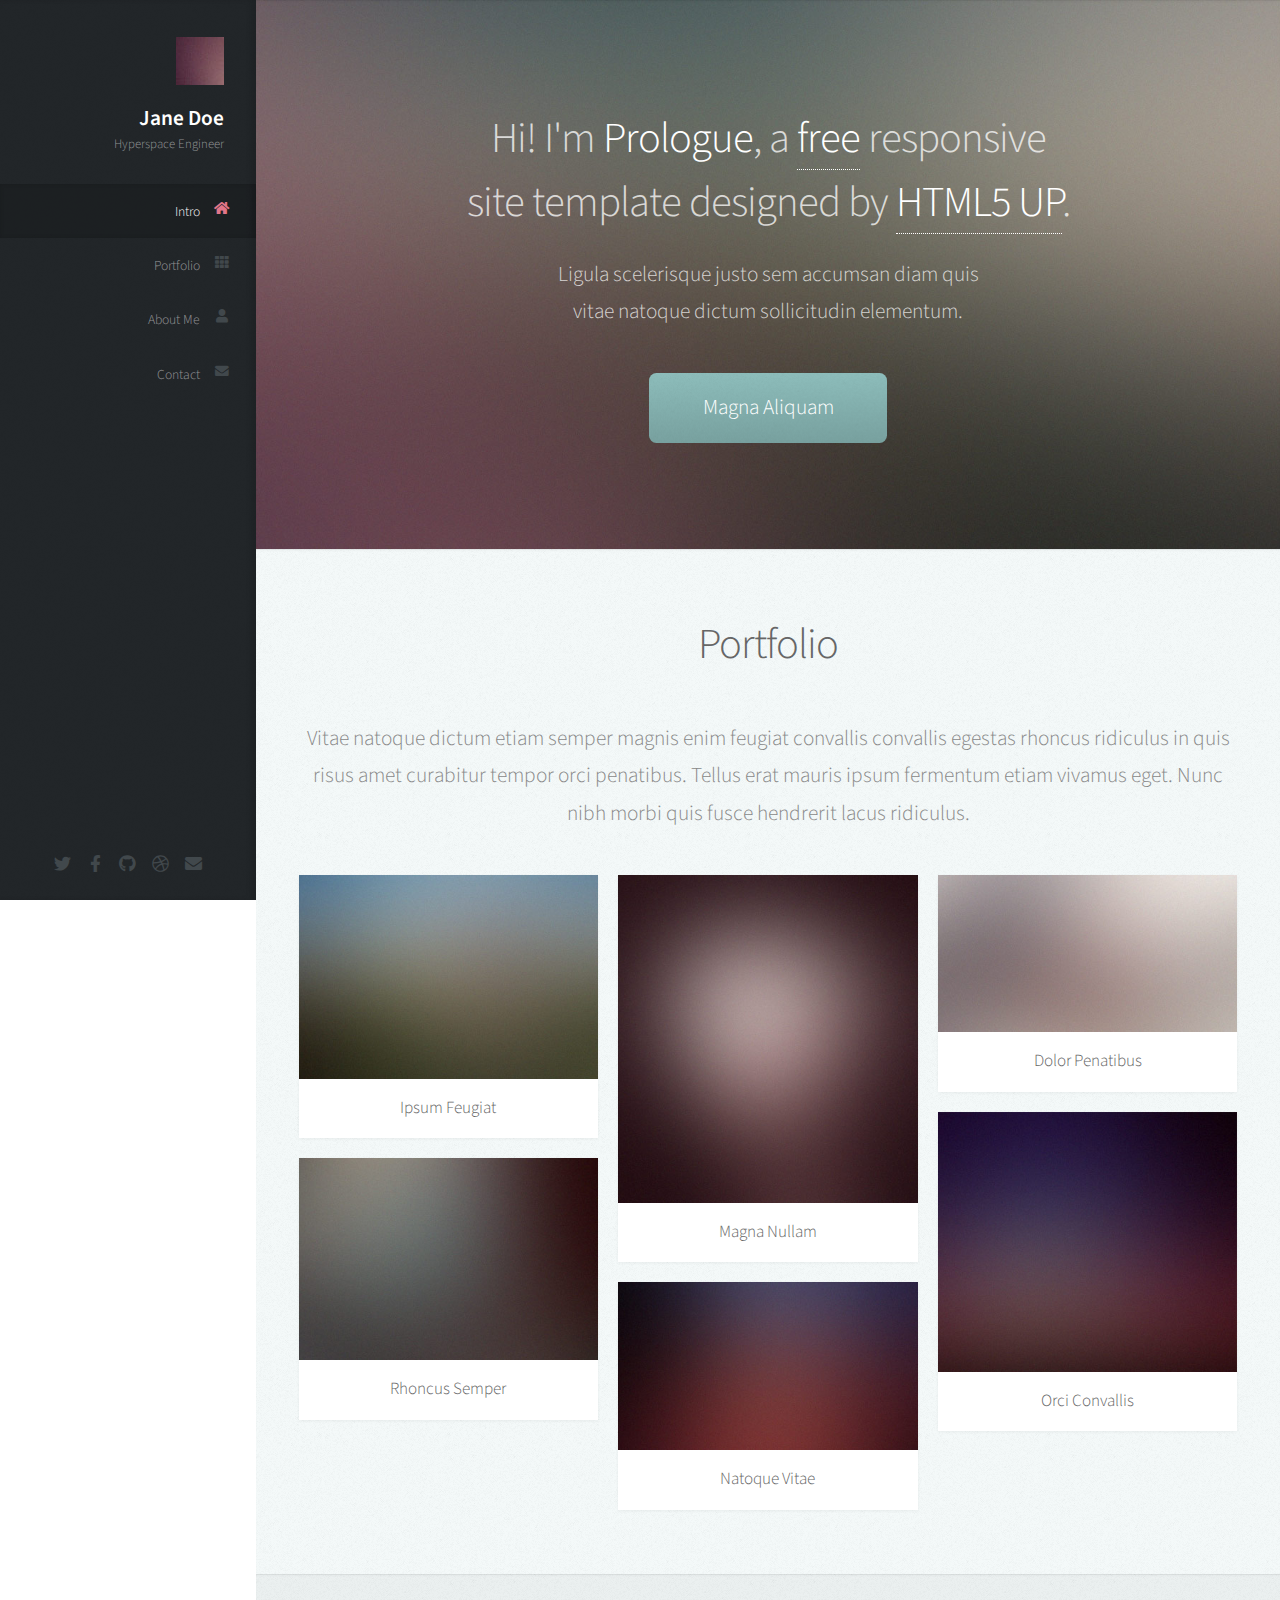
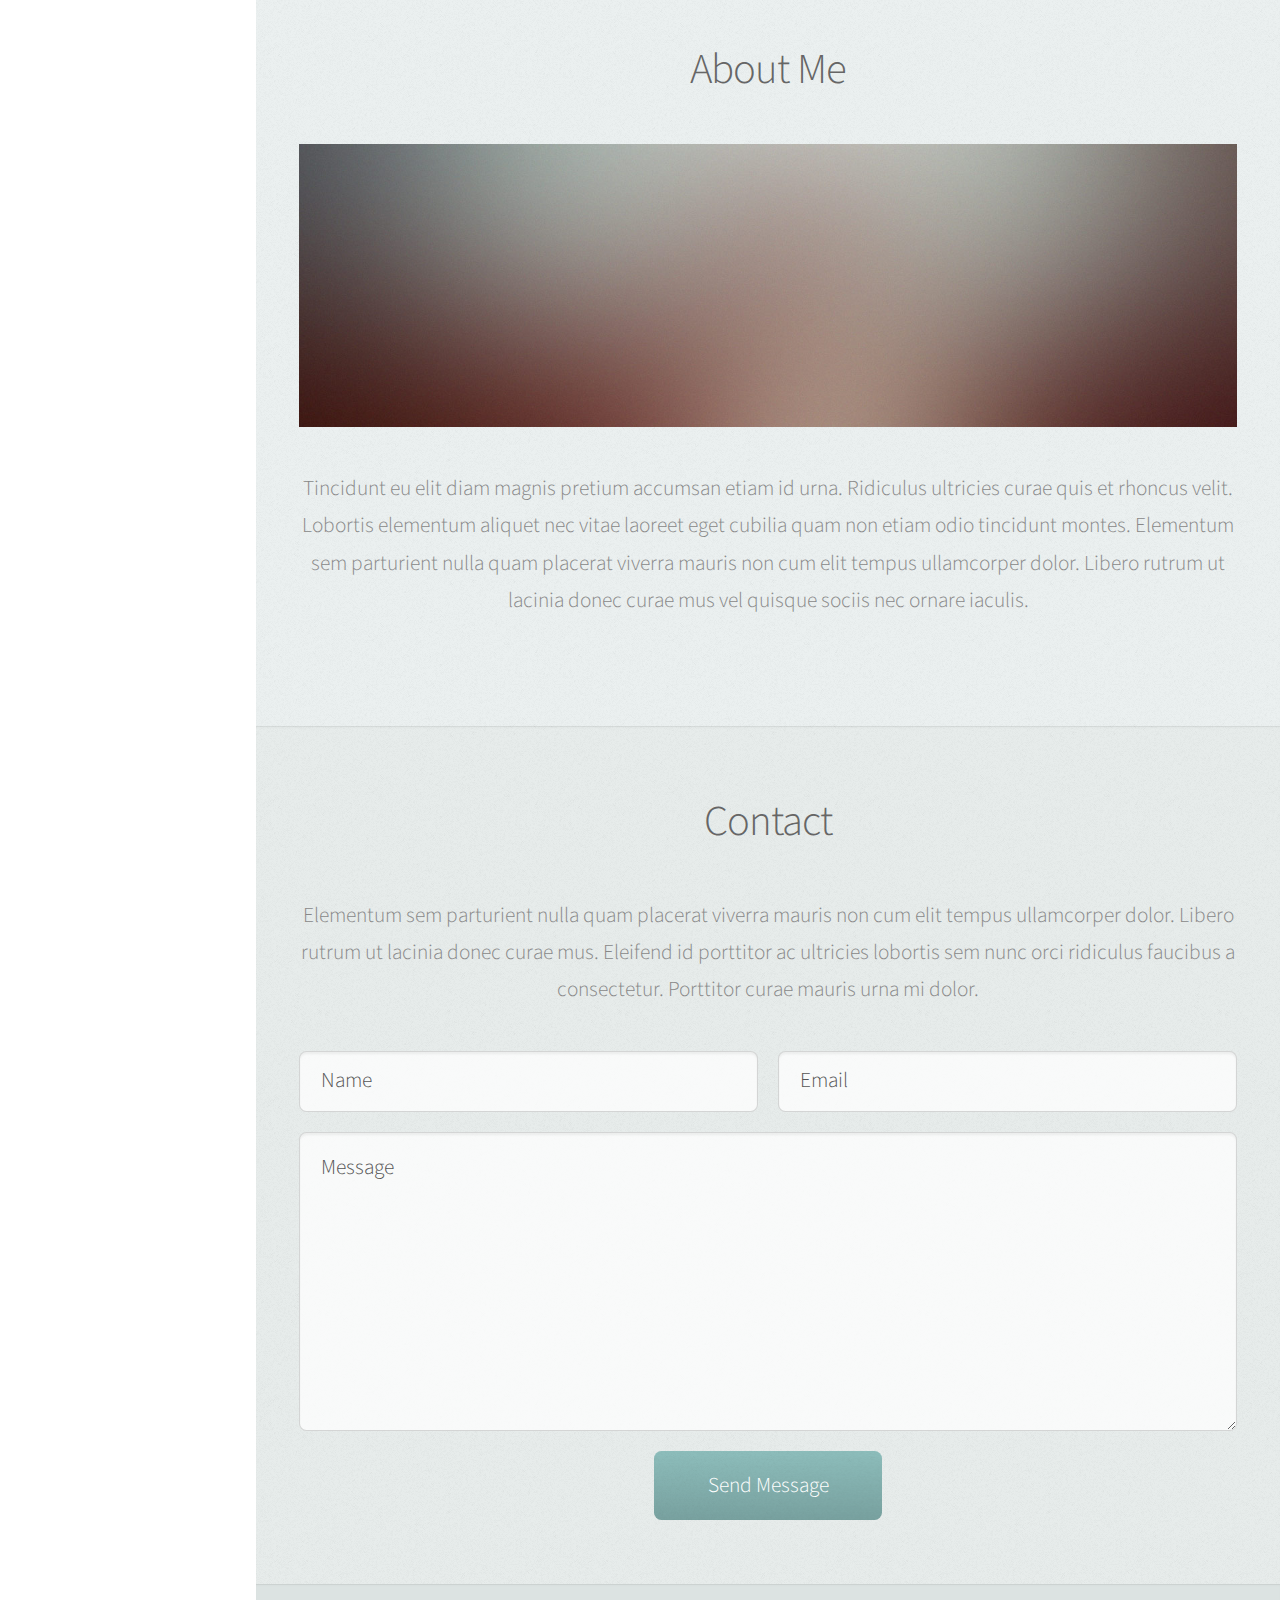
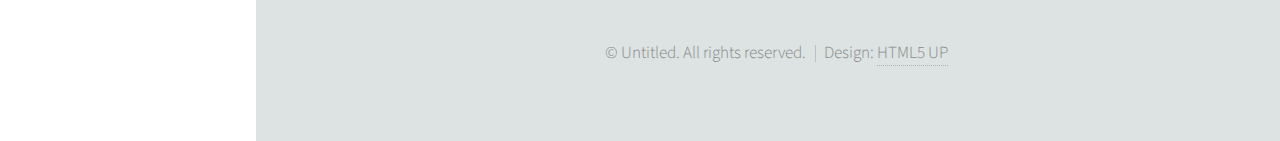
<file: index.html>
<!DOCTYPE HTML>
<!--
	Prologue by HTML5 UP
	html5up.net | @ajlkn
	Free for personal and commercial use under the CCA 3.0 license (html5up.net/license)
-->
<html>
	<head>
		<title>Prologue by HTML5 UP</title>
		<meta charset="utf-8" />
		<meta name="viewport" content="width=device-width, initial-scale=1, user-scalable=no" />
		<link rel="stylesheet" href="assets/css/main.css" />
	</head>
	<body class="is-preload">

		<!-- Header -->
			<div id="header">

				<div class="top">

					<!-- Logo -->
						<div id="logo">
							<span class="image avatar48"><img src="images/avatar.jpg" alt="" /></span>
							<h1 id="title">Jane Doe</h1>
							<p>Hyperspace Engineer</p>
						</div>

					<!-- Nav -->
						<nav id="nav">
							<ul>
								<li><a href="#top" id="top-link"><span class="icon solid fa-home">Intro</span></a></li>
								<li><a href="#portfolio" id="portfolio-link"><span class="icon solid fa-th">Portfolio</span></a></li>
								<li><a href="#about" id="about-link"><span class="icon solid fa-user">About Me</span></a></li>
								<li><a href="#contact" id="contact-link"><span class="icon solid fa-envelope">Contact</span></a></li>
							</ul>
						</nav>

				</div>

				<div class="bottom">

					<!-- Social Icons -->
						<ul class="icons">
							<li><a href="#" class="icon brands fa-twitter"><span class="label">Twitter</span></a></li>
							<li><a href="#" class="icon brands fa-facebook-f"><span class="label">Facebook</span></a></li>
							<li><a href="#" class="icon brands fa-github"><span class="label">Github</span></a></li>
							<li><a href="#" class="icon brands fa-dribbble"><span class="label">Dribbble</span></a></li>
							<li><a href="#" class="icon solid fa-envelope"><span class="label">Email</span></a></li>
						</ul>

				</div>

			</div>

		<!-- Main -->
			<div id="main">

				<!-- Intro -->
					<section id="top" class="one dark cover">
						<div class="container">

							<header>
								<h2 class="alt">Hi! I'm <strong>Prologue</strong>, a <a href="http://html5up.net/license">free</a> responsive<br />
								site template designed by <a href="http://html5up.net">HTML5 UP</a>.</h2>
								<p>Ligula scelerisque justo sem accumsan diam quis<br />
								vitae natoque dictum sollicitudin elementum.</p>
							</header>

							<footer>
								<a href="#portfolio" class="button scrolly">Magna Aliquam</a>
							</footer>

						</div>
					</section>

				<!-- Portfolio -->
					<section id="portfolio" class="two">
						<div class="container">

							<header>
								<h2>Portfolio</h2>
							</header>

							<p>Vitae natoque dictum etiam semper magnis enim feugiat convallis convallis
							egestas rhoncus ridiculus in quis risus amet curabitur tempor orci penatibus.
							Tellus erat mauris ipsum fermentum etiam vivamus eget. Nunc nibh morbi quis
							fusce hendrerit lacus ridiculus.</p>

							<div class="row">
								<div class="col-4 col-12-mobile">
									<article class="item">
										<a href="#" class="image fit"><img src="images/pic02.jpg" alt="" /></a>
										<header>
											<h3>Ipsum Feugiat</h3>
										</header>
									</article>
									<article class="item">
										<a href="#" class="image fit"><img src="images/pic03.jpg" alt="" /></a>
										<header>
											<h3>Rhoncus Semper</h3>
										</header>
									</article>
								</div>
								<div class="col-4 col-12-mobile">
									<article class="item">
										<a href="#" class="image fit"><img src="images/pic04.jpg" alt="" /></a>
										<header>
											<h3>Magna Nullam</h3>
										</header>
									</article>
									<article class="item">
										<a href="#" class="image fit"><img src="images/pic05.jpg" alt="" /></a>
										<header>
											<h3>Natoque Vitae</h3>
										</header>
									</article>
								</div>
								<div class="col-4 col-12-mobile">
									<article class="item">
										<a href="#" class="image fit"><img src="images/pic06.jpg" alt="" /></a>
										<header>
											<h3>Dolor Penatibus</h3>
										</header>
									</article>
									<article class="item">
										<a href="#" class="image fit"><img src="images/pic07.jpg" alt="" /></a>
										<header>
											<h3>Orci Convallis</h3>
										</header>
									</article>
								</div>
							</div>

						</div>
					</section>

				<!-- About Me -->
					<section id="about" class="three">
						<div class="container">

							<header>
								<h2>About Me</h2>
							</header>

							<a href="#" class="image featured"><img src="images/pic08.jpg" alt="" /></a>

							<p>Tincidunt eu elit diam magnis pretium accumsan etiam id urna. Ridiculus
							ultricies curae quis et rhoncus velit. Lobortis elementum aliquet nec vitae
							laoreet eget cubilia quam non etiam odio tincidunt montes. Elementum sem
							parturient nulla quam placerat viverra mauris non cum elit tempus ullamcorper
							dolor. Libero rutrum ut lacinia donec curae mus vel quisque sociis nec
							ornare iaculis.</p>

						</div>
					</section>

				<!-- Contact -->
					<section id="contact" class="four">
						<div class="container">

							<header>
								<h2>Contact</h2>
							</header>

							<p>Elementum sem parturient nulla quam placerat viverra
							mauris non cum elit tempus ullamcorper dolor. Libero rutrum ut lacinia
							donec curae mus. Eleifend id porttitor ac ultricies lobortis sem nunc
							orci ridiculus faucibus a consectetur. Porttitor curae mauris urna mi dolor.</p>

							<form method="post" action="#">
								<div class="row">
									<div class="col-6 col-12-mobile"><input type="text" name="name" placeholder="Name" /></div>
									<div class="col-6 col-12-mobile"><input type="text" name="email" placeholder="Email" /></div>
									<div class="col-12">
										<textarea name="message" placeholder="Message"></textarea>
									</div>
									<div class="col-12">
										<input type="submit" value="Send Message" />
									</div>
								</div>
							</form>

						</div>
					</section>

			</div>

		<!-- Footer -->
			<div id="footer">

				<!-- Copyright -->
					<ul class="copyright">
						<li>&copy; Untitled. All rights reserved.</li><li>Design: <a href="http://html5up.net">HTML5 UP</a></li>
					</ul>

			</div>

		<!-- Scripts -->
			<script src="assets/js/jquery.min.js"></script>
			<script src="assets/js/jquery.scrolly.min.js"></script>
			<script src="assets/js/jquery.scrollex.min.js"></script>
			<script src="assets/js/browser.min.js"></script>
			<script src="assets/js/breakpoints.min.js"></script>
			<script src="assets/js/util.js"></script>
			<script src="assets/js/main.js"></script>

	</body>
</html>
</file>
<file: assets/css/main.css>
@import url("fontawesome-all.min.css");
@import url("https://fonts.googleapis.com/css?family=Source+Sans+Pro:300,300italic,400,600");

/*
	Prologue by HTML5 UP
	html5up.net | @ajlkn
	Free for personal and commercial use under the CCA 3.0 license (html5up.net/license)
*/

html, body, div, span, applet, object,
iframe, h1, h2, h3, h4, h5, h6, p, blockquote,
pre, a, abbr, acronym, address, big, cite,
code, del, dfn, em, img, ins, kbd, q, s, samp,
small, strike, strong, sub, sup, tt, var, b,
u, i, center, dl, dt, dd, ol, ul, li, fieldset,
form, label, legend, table, caption, tbody,
tfoot, thead, tr, th, td, article, aside,
canvas, details, embed, figure, figcaption,
footer, header, hgroup, menu, nav, output, ruby,
section, summary, time, mark, audio, video {
	margin: 0;
	padding: 0;
	border: 0;
	font-size: 100%;
	font: inherit;
	vertical-align: baseline;}

article, aside, details, figcaption, figure,
footer, header, hgroup, menu, nav, section {
	display: block;}

body {
	line-height: 1;
}

ol, ul {
	list-style: none;
}

blockquote, q {
	quotes: none;
}

	blockquote:before, blockquote:after, q:before, q:after {
		content: '';
		content: none;
	}

table {
	border-collapse: collapse;
	border-spacing: 0;
}

body {
	-webkit-text-size-adjust: none;
}

mark {
	background-color: transparent;
	color: inherit;
}

input::-moz-focus-inner {
	border: 0;
	padding: 0;
}

input, select, textarea {
	-moz-appearance: none;
	-webkit-appearance: none;
	-ms-appearance: none;
	appearance: none;
}

/* Basic */

	html {
		box-sizing: border-box;
	}

	*, *:before, *:after {
		box-sizing: inherit;
	}

	body {
		background: #fff;
		font-family: 'Source Sans Pro', sans-serif;
		font-size: 19pt;
		font-weight: 300;
		line-height: 1.75em;
		color: #888;
	}

		body.is-preload *, body.is-preload *:before, body.is-preload *:after {
			-moz-animation: none !important;
			-webkit-animation: none !important;
			-ms-animation: none !important;
			animation: none !important;
			-moz-transition: none !important;
			-webkit-transition: none !important;
			-ms-transition: none !important;
			transition: none !important;
		}

	input, textarea, select {
		font-family: 'Source Sans Pro', sans-serif;
		font-size: 19pt;
		font-weight: 300;
		line-height: 1.75em;
		color: #888;
	}

	h1, h2, h3, h4, h5, h6 {
		font-weight: 300;
		color: #666;
		line-height: 1.5em;
	}

	h1 a, h2 a, h3 a, h4 a, h5 a, h6 a {
		color: inherit;
		text-decoration: none;
	}

		h1 a strong, h2 a strong, h3 a strong, h4 a strong, h5 a strong, h6 a strong {
			color: #333;
		}

	h2 {
		font-size: 2em;
		letter-spacing: -1px;
	}

		h2.alt {
			color: #888;
		}

			h2.alt strong {
				color: #666;
			}

	h3 {
		font-size: 1.5em;
	}

	header {
		margin: 0 0 2em 0;
	}

		header > p {
			margin: 1em 0 0 0;
		}

	footer {
		margin: 2em 0 0 0;
	}

	strong, b {
		font-weight: 300;
		color: #666;
	}

	em, i {
		font-style: italic;
	}

	a {
		text-decoration: none;
		color: inherit;
		border-bottom: dotted 1px rgba(128, 128, 128, 0.5);
		-moz-transition: color 0.35s ease-in-out, border-bottom-color 0.35s ease-in-out;
		-webkit-transition: color 0.35s ease-in-out, border-bottom-color 0.35s ease-in-out;
		-ms-transition: color 0.35s ease-in-out, border-bottom-color 0.35s ease-in-out;
		transition: color 0.35s ease-in-out, border-bottom-color 0.35s ease-in-out;
		outline: 0;
	}

		a:hover {
			color: #E27689;
			border-bottom-color: rgba(255, 255, 255, 0);
		}

	sub {
		position: relative;
		top: 0.5em;
		font-size: 0.8em;
	}

	sup {
		position: relative;
		top: -0.5em;
		font-size: 0.8em;
	}

	hr {
		border: 0;
		border-top: solid 1px #ddd;
	}

	blockquote {
		border-left: solid 0.5em #ddd;
		padding: 1em 0 1em 2em;
		font-style: italic;
	}

	p, ul, ol, dl, table {
		margin-bottom: 2em;
	}

	br.clear {
		clear: both;
	}

/* Container */

	.container {
		margin: 0 auto;
		max-width: 100%;
		width: 1400px;
	}

		@media screen and (min-width: 961px) and (max-width: 1880px) {

			.container {
				width: 1200px;
			}

		}

		@media screen and (min-width: 961px) and (max-width: 1620px) {

			.container {
				width: 960px;
			}

		}

		@media screen and (min-width: 961px) and (max-width: 1320px) {

			.container {
				width: 100%;
			}

		}

		@media screen and (max-width: 960px) {

			.container {
				width: 100%;
			}

		}

		@media screen and (max-width: 736px) {

			.container {
				width: 100%;
			}

		}

/* Row */

	.row {
		display: flex;
		flex-wrap: wrap;
		box-sizing: border-box;
		align-items: stretch;
	}

		.row > * {
			box-sizing: border-box;
		}

		.row.gtr-uniform > * > :last-child {
			margin-bottom: 0;
		}

		.row.aln-left {
			justify-content: flex-start;
		}

		.row.aln-center {
			justify-content: center;
		}

		.row.aln-right {
			justify-content: flex-end;
		}

		.row.aln-top {
			align-items: flex-start;
		}

		.row.aln-middle {
			align-items: center;
		}

		.row.aln-bottom {
			align-items: flex-end;
		}

		.row > .imp {
			order: -1;
		}

		.row > .col-1 {
			width: 8.33333%;
		}

		.row > .off-1 {
			margin-left: 8.33333%;
		}

		.row > .col-2 {
			width: 16.66667%;
		}

		.row > .off-2 {
			margin-left: 16.66667%;
		}

		.row > .col-3 {
			width: 25%;
		}

		.row > .off-3 {
			margin-left: 25%;
		}

		.row > .col-4 {
			width: 33.33333%;
		}

		.row > .off-4 {
			margin-left: 33.33333%;
		}

		.row > .col-5 {
			width: 41.66667%;
		}

		.row > .off-5 {
			margin-left: 41.66667%;
		}

		.row > .col-6 {
			width: 50%;
		}

		.row > .off-6 {
			margin-left: 50%;
		}

		.row > .col-7 {
			width: 58.33333%;
		}

		.row > .off-7 {
			margin-left: 58.33333%;
		}

		.row > .col-8 {
			width: 66.66667%;
		}

		.row > .off-8 {
			margin-left: 66.66667%;
		}

		.row > .col-9 {
			width: 75%;
		}

		.row > .off-9 {
			margin-left: 75%;
		}

		.row > .col-10 {
			width: 83.33333%;
		}

		.row > .off-10 {
			margin-left: 83.33333%;
		}

		.row > .col-11 {
			width: 91.66667%;
		}

		.row > .off-11 {
			margin-left: 91.66667%;
		}

		.row > .col-12 {
			width: 100%;
		}

		.row > .off-12 {
			margin-left: 100%;
		}

		.row.gtr-0 {
			margin-top: 0px;
			margin-left: 0px;
		}

			.row.gtr-0 > * {
				padding: 0px 0 0 0px;
			}

			.row.gtr-0.gtr-uniform {
				margin-top: 0px;
			}

				.row.gtr-0.gtr-uniform > * {
					padding-top: 0px;
				}

		.row.gtr-25 {
			margin-top: -10px;
			margin-left: -10px;
		}

			.row.gtr-25 > * {
				padding: 10px 0 0 10px;
			}

			.row.gtr-25.gtr-uniform {
				margin-top: -10px;
			}

				.row.gtr-25.gtr-uniform > * {
					padding-top: 10px;
				}

		.row.gtr-50 {
			margin-top: -20px;
			margin-left: -20px;
		}

			.row.gtr-50 > * {
				padding: 20px 0 0 20px;
			}

			.row.gtr-50.gtr-uniform {
				margin-top: -20px;
			}

				.row.gtr-50.gtr-uniform > * {
					padding-top: 20px;
				}

		.row {
			margin-top: -40px;
			margin-left: -40px;
		}

			.row > * {
				padding: 40px 0 0 40px;
			}

			.row.gtr-uniform {
				margin-top: -40px;
			}

				.row.gtr-uniform > * {
					padding-top: 40px;
				}

		.row.gtr-150 {
			margin-top: -60px;
			margin-left: -60px;
		}

			.row.gtr-150 > * {
				padding: 60px 0 0 60px;
			}

			.row.gtr-150.gtr-uniform {
				margin-top: -60px;
			}

				.row.gtr-150.gtr-uniform > * {
					padding-top: 60px;
				}

		.row.gtr-200 {
			margin-top: -80px;
			margin-left: -80px;
		}

			.row.gtr-200 > * {
				padding: 80px 0 0 80px;
			}

			.row.gtr-200.gtr-uniform {
				margin-top: -80px;
			}

				.row.gtr-200.gtr-uniform > * {
					padding-top: 80px;
				}

		@media screen and (min-width: 961px) and (max-width: 1880px) {

			.row {
				display: flex;
				flex-wrap: wrap;
				box-sizing: border-box;
				align-items: stretch;
			}

				.row > * {
					box-sizing: border-box;
				}

				.row.gtr-uniform > * > :last-child {
					margin-bottom: 0;
				}

				.row.aln-left {
					justify-content: flex-start;
				}

				.row.aln-center {
					justify-content: center;
				}

				.row.aln-right {
					justify-content: flex-end;
				}

				.row.aln-top {
					align-items: flex-start;
				}

				.row.aln-middle {
					align-items: center;
				}

				.row.aln-bottom {
					align-items: flex-end;
				}

				.row > .imp-wide {
					order: -1;
				}

				.row > .col-1-wide {
					width: 8.33333%;
				}

				.row > .off-1-wide {
					margin-left: 8.33333%;
				}

				.row > .col-2-wide {
					width: 16.66667%;
				}

				.row > .off-2-wide {
					margin-left: 16.66667%;
				}

				.row > .col-3-wide {
					width: 25%;
				}

				.row > .off-3-wide {
					margin-left: 25%;
				}

				.row > .col-4-wide {
					width: 33.33333%;
				}

				.row > .off-4-wide {
					margin-left: 33.33333%;
				}

				.row > .col-5-wide {
					width: 41.66667%;
				}

				.row > .off-5-wide {
					margin-left: 41.66667%;
				}

				.row > .col-6-wide {
					width: 50%;
				}

				.row > .off-6-wide {
					margin-left: 50%;
				}

				.row > .col-7-wide {
					width: 58.33333%;
				}

				.row > .off-7-wide {
					margin-left: 58.33333%;
				}

				.row > .col-8-wide {
					width: 66.66667%;
				}

				.row > .off-8-wide {
					margin-left: 66.66667%;
				}

				.row > .col-9-wide {
					width: 75%;
				}

				.row > .off-9-wide {
					margin-left: 75%;
				}

				.row > .col-10-wide {
					width: 83.33333%;
				}

				.row > .off-10-wide {
					margin-left: 83.33333%;
				}

				.row > .col-11-wide {
					width: 91.66667%;
				}

				.row > .off-11-wide {
					margin-left: 91.66667%;
				}

				.row > .col-12-wide {
					width: 100%;
				}

				.row > .off-12-wide {
					margin-left: 100%;
				}

				.row.gtr-0 {
					margin-top: 0px;
					margin-left: 0px;
				}

					.row.gtr-0 > * {
						padding: 0px 0 0 0px;
					}

					.row.gtr-0.gtr-uniform {
						margin-top: 0px;
					}

						.row.gtr-0.gtr-uniform > * {
							padding-top: 0px;
						}

				.row.gtr-25 {
					margin-top: -10px;
					margin-left: -10px;
				}

					.row.gtr-25 > * {
						padding: 10px 0 0 10px;
					}

					.row.gtr-25.gtr-uniform {
						margin-top: -10px;
					}

						.row.gtr-25.gtr-uniform > * {
							padding-top: 10px;
						}

				.row.gtr-50 {
					margin-top: -20px;
					margin-left: -20px;
				}

					.row.gtr-50 > * {
						padding: 20px 0 0 20px;
					}

					.row.gtr-50.gtr-uniform {
						margin-top: -20px;
					}

						.row.gtr-50.gtr-uniform > * {
							padding-top: 20px;
						}

				.row {
					margin-top: -40px;
					margin-left: -40px;
				}

					.row > * {
						padding: 40px 0 0 40px;
					}

					.row.gtr-uniform {
						margin-top: -40px;
					}

						.row.gtr-uniform > * {
							padding-top: 40px;
						}

				.row.gtr-150 {
					margin-top: -60px;
					margin-left: -60px;
				}

					.row.gtr-150 > * {
						padding: 60px 0 0 60px;
					}

					.row.gtr-150.gtr-uniform {
						margin-top: -60px;
					}

						.row.gtr-150.gtr-uniform > * {
							padding-top: 60px;
						}

				.row.gtr-200 {
					margin-top: -80px;
					margin-left: -80px;
				}

					.row.gtr-200 > * {
						padding: 80px 0 0 80px;
					}

					.row.gtr-200.gtr-uniform {
						margin-top: -80px;
					}

						.row.gtr-200.gtr-uniform > * {
							padding-top: 80px;
						}

		}

		@media screen and (min-width: 961px) and (max-width: 1620px) {

			.row {
				display: flex;
				flex-wrap: wrap;
				box-sizing: border-box;
				align-items: stretch;
			}

				.row > * {
					box-sizing: border-box;
				}

				.row.gtr-uniform > * > :last-child {
					margin-bottom: 0;
				}

				.row.aln-left {
					justify-content: flex-start;
				}

				.row.aln-center {
					justify-content: center;
				}

				.row.aln-right {
					justify-content: flex-end;
				}

				.row.aln-top {
					align-items: flex-start;
				}

				.row.aln-middle {
					align-items: center;
				}

				.row.aln-bottom {
					align-items: flex-end;
				}

				.row > .imp-normal {
					order: -1;
				}

				.row > .col-1-normal {
					width: 8.33333%;
				}

				.row > .off-1-normal {
					margin-left: 8.33333%;
				}

				.row > .col-2-normal {
					width: 16.66667%;
				}

				.row > .off-2-normal {
					margin-left: 16.66667%;
				}

				.row > .col-3-normal {
					width: 25%;
				}

				.row > .off-3-normal {
					margin-left: 25%;
				}

				.row > .col-4-normal {
					width: 33.33333%;
				}

				.row > .off-4-normal {
					margin-left: 33.33333%;
				}

				.row > .col-5-normal {
					width: 41.66667%;
				}

				.row > .off-5-normal {
					margin-left: 41.66667%;
				}

				.row > .col-6-normal {
					width: 50%;
				}

				.row > .off-6-normal {
					margin-left: 50%;
				}

				.row > .col-7-normal {
					width: 58.33333%;
				}

				.row > .off-7-normal {
					margin-left: 58.33333%;
				}

				.row > .col-8-normal {
					width: 66.66667%;
				}

				.row > .off-8-normal {
					margin-left: 66.66667%;
				}

				.row > .col-9-normal {
					width: 75%;
				}

				.row > .off-9-normal {
					margin-left: 75%;
				}

				.row > .col-10-normal {
					width: 83.33333%;
				}

				.row > .off-10-normal {
					margin-left: 83.33333%;
				}

				.row > .col-11-normal {
					width: 91.66667%;
				}

				.row > .off-11-normal {
					margin-left: 91.66667%;
				}

				.row > .col-12-normal {
					width: 100%;
				}

				.row > .off-12-normal {
					margin-left: 100%;
				}

				.row.gtr-0 {
					margin-top: 0px;
					margin-left: 0px;
				}

					.row.gtr-0 > * {
						padding: 0px 0 0 0px;
					}

					.row.gtr-0.gtr-uniform {
						margin-top: 0px;
					}

						.row.gtr-0.gtr-uniform > * {
							padding-top: 0px;
						}

				.row.gtr-25 {
					margin-top: -10px;
					margin-left: -10px;
				}

					.row.gtr-25 > * {
						padding: 10px 0 0 10px;
					}

					.row.gtr-25.gtr-uniform {
						margin-top: -10px;
					}

						.row.gtr-25.gtr-uniform > * {
							padding-top: 10px;
						}

				.row.gtr-50 {
					margin-top: -20px;
					margin-left: -20px;
				}

					.row.gtr-50 > * {
						padding: 20px 0 0 20px;
					}

					.row.gtr-50.gtr-uniform {
						margin-top: -20px;
					}

						.row.gtr-50.gtr-uniform > * {
							padding-top: 20px;
						}

				.row {
					margin-top: -40px;
					margin-left: -40px;
				}

					.row > * {
						padding: 40px 0 0 40px;
					}

					.row.gtr-uniform {
						margin-top: -40px;
					}

						.row.gtr-uniform > * {
							padding-top: 40px;
						}

				.row.gtr-150 {
					margin-top: -60px;
					margin-left: -60px;
				}

					.row.gtr-150 > * {
						padding: 60px 0 0 60px;
					}

					.row.gtr-150.gtr-uniform {
						margin-top: -60px;
					}

						.row.gtr-150.gtr-uniform > * {
							padding-top: 60px;
						}

				.row.gtr-200 {
					margin-top: -80px;
					margin-left: -80px;
				}

					.row.gtr-200 > * {
						padding: 80px 0 0 80px;
					}

					.row.gtr-200.gtr-uniform {
						margin-top: -80px;
					}

						.row.gtr-200.gtr-uniform > * {
							padding-top: 80px;
						}

		}

		@media screen and (min-width: 961px) and (max-width: 1320px) {

			.row {
				display: flex;
				flex-wrap: wrap;
				box-sizing: border-box;
				align-items: stretch;
			}

				.row > * {
					box-sizing: border-box;
				}

				.row.gtr-uniform > * > :last-child {
					margin-bottom: 0;
				}

				.row.aln-left {
					justify-content: flex-start;
				}

				.row.aln-center {
					justify-content: center;
				}

				.row.aln-right {
					justify-content: flex-end;
				}

				.row.aln-top {
					align-items: flex-start;
				}

				.row.aln-middle {
					align-items: center;
				}

				.row.aln-bottom {
					align-items: flex-end;
				}

				.row > .imp-narrow {
					order: -1;
				}

				.row > .col-1-narrow {
					width: 8.33333%;
				}

				.row > .off-1-narrow {
					margin-left: 8.33333%;
				}

				.row > .col-2-narrow {
					width: 16.66667%;
				}

				.row > .off-2-narrow {
					margin-left: 16.66667%;
				}

				.row > .col-3-narrow {
					width: 25%;
				}

				.row > .off-3-narrow {
					margin-left: 25%;
				}

				.row > .col-4-narrow {
					width: 33.33333%;
				}

				.row > .off-4-narrow {
					margin-left: 33.33333%;
				}

				.row > .col-5-narrow {
					width: 41.66667%;
				}

				.row > .off-5-narrow {
					margin-left: 41.66667%;
				}

				.row > .col-6-narrow {
					width: 50%;
				}

				.row > .off-6-narrow {
					margin-left: 50%;
				}

				.row > .col-7-narrow {
					width: 58.33333%;
				}

				.row > .off-7-narrow {
					margin-left: 58.33333%;
				}

				.row > .col-8-narrow {
					width: 66.66667%;
				}

				.row > .off-8-narrow {
					margin-left: 66.66667%;
				}

				.row > .col-9-narrow {
					width: 75%;
				}

				.row > .off-9-narrow {
					margin-left: 75%;
				}

				.row > .col-10-narrow {
					width: 83.33333%;
				}

				.row > .off-10-narrow {
					margin-left: 83.33333%;
				}

				.row > .col-11-narrow {
					width: 91.66667%;
				}

				.row > .off-11-narrow {
					margin-left: 91.66667%;
				}

				.row > .col-12-narrow {
					width: 100%;
				}

				.row > .off-12-narrow {
					margin-left: 100%;
				}

				.row.gtr-0 {
					margin-top: 0px;
					margin-left: 0px;
				}

					.row.gtr-0 > * {
						padding: 0px 0 0 0px;
					}

					.row.gtr-0.gtr-uniform {
						margin-top: 0px;
					}

						.row.gtr-0.gtr-uniform > * {
							padding-top: 0px;
						}

				.row.gtr-25 {
					margin-top: -5px;
					margin-left: -5px;
				}

					.row.gtr-25 > * {
						padding: 5px 0 0 5px;
					}

					.row.gtr-25.gtr-uniform {
						margin-top: -5px;
					}

						.row.gtr-25.gtr-uniform > * {
							padding-top: 5px;
						}

				.row.gtr-50 {
					margin-top: -10px;
					margin-left: -10px;
				}

					.row.gtr-50 > * {
						padding: 10px 0 0 10px;
					}

					.row.gtr-50.gtr-uniform {
						margin-top: -10px;
					}

						.row.gtr-50.gtr-uniform > * {
							padding-top: 10px;
						}

				.row {
					margin-top: -20px;
					margin-left: -20px;
				}

					.row > * {
						padding: 20px 0 0 20px;
					}

					.row.gtr-uniform {
						margin-top: -20px;
					}

						.row.gtr-uniform > * {
							padding-top: 20px;
						}

				.row.gtr-150 {
					margin-top: -30px;
					margin-left: -30px;
				}

					.row.gtr-150 > * {
						padding: 30px 0 0 30px;
					}

					.row.gtr-150.gtr-uniform {
						margin-top: -30px;
					}

						.row.gtr-150.gtr-uniform > * {
							padding-top: 30px;
						}

				.row.gtr-200 {
					margin-top: -40px;
					margin-left: -40px;
				}

					.row.gtr-200 > * {
						padding: 40px 0 0 40px;
					}

					.row.gtr-200.gtr-uniform {
						margin-top: -40px;
					}

						.row.gtr-200.gtr-uniform > * {
							padding-top: 40px;
						}

		}

		@media screen and (max-width: 960px) {

			.row {
				display: flex;
				flex-wrap: wrap;
				box-sizing: border-box;
				align-items: stretch;
			}

				.row > * {
					box-sizing: border-box;
				}

				.row.gtr-uniform > * > :last-child {
					margin-bottom: 0;
				}

				.row.aln-left {
					justify-content: flex-start;
				}

				.row.aln-center {
					justify-content: center;
				}

				.row.aln-right {
					justify-content: flex-end;
				}

				.row.aln-top {
					align-items: flex-start;
				}

				.row.aln-middle {
					align-items: center;
				}

				.row.aln-bottom {
					align-items: flex-end;
				}

				.row > .imp-narrower {
					order: -1;
				}

				.row > .col-1-narrower {
					width: 8.33333%;
				}

				.row > .off-1-narrower {
					margin-left: 8.33333%;
				}

				.row > .col-2-narrower {
					width: 16.66667%;
				}

				.row > .off-2-narrower {
					margin-left: 16.66667%;
				}

				.row > .col-3-narrower {
					width: 25%;
				}

				.row > .off-3-narrower {
					margin-left: 25%;
				}

				.row > .col-4-narrower {
					width: 33.33333%;
				}

				.row > .off-4-narrower {
					margin-left: 33.33333%;
				}

				.row > .col-5-narrower {
					width: 41.66667%;
				}

				.row > .off-5-narrower {
					margin-left: 41.66667%;
				}

				.row > .col-6-narrower {
					width: 50%;
				}

				.row > .off-6-narrower {
					margin-left: 50%;
				}

				.row > .col-7-narrower {
					width: 58.33333%;
				}

				.row > .off-7-narrower {
					margin-left: 58.33333%;
				}

				.row > .col-8-narrower {
					width: 66.66667%;
				}

				.row > .off-8-narrower {
					margin-left: 66.66667%;
				}

				.row > .col-9-narrower {
					width: 75%;
				}

				.row > .off-9-narrower {
					margin-left: 75%;
				}

				.row > .col-10-narrower {
					width: 83.33333%;
				}

				.row > .off-10-narrower {
					margin-left: 83.33333%;
				}

				.row > .col-11-narrower {
					width: 91.66667%;
				}

				.row > .off-11-narrower {
					margin-left: 91.66667%;
				}

				.row > .col-12-narrower {
					width: 100%;
				}

				.row > .off-12-narrower {
					margin-left: 100%;
				}

				.row.gtr-0 {
					margin-top: 0px;
					margin-left: 0px;
				}

					.row.gtr-0 > * {
						padding: 0px 0 0 0px;
					}

					.row.gtr-0.gtr-uniform {
						margin-top: 0px;
					}

						.row.gtr-0.gtr-uniform > * {
							padding-top: 0px;
						}

				.row.gtr-25 {
					margin-top: -5px;
					margin-left: -5px;
				}

					.row.gtr-25 > * {
						padding: 5px 0 0 5px;
					}

					.row.gtr-25.gtr-uniform {
						margin-top: -5px;
					}

						.row.gtr-25.gtr-uniform > * {
							padding-top: 5px;
						}

				.row.gtr-50 {
					margin-top: -10px;
					margin-left: -10px;
				}

					.row.gtr-50 > * {
						padding: 10px 0 0 10px;
					}

					.row.gtr-50.gtr-uniform {
						margin-top: -10px;
					}

						.row.gtr-50.gtr-uniform > * {
							padding-top: 10px;
						}

				.row {
					margin-top: -20px;
					margin-left: -20px;
				}

					.row > * {
						padding: 20px 0 0 20px;
					}

					.row.gtr-uniform {
						margin-top: -20px;
					}

						.row.gtr-uniform > * {
							padding-top: 20px;
						}

				.row.gtr-150 {
					margin-top: -30px;
					margin-left: -30px;
				}

					.row.gtr-150 > * {
						padding: 30px 0 0 30px;
					}

					.row.gtr-150.gtr-uniform {
						margin-top: -30px;
					}

						.row.gtr-150.gtr-uniform > * {
							padding-top: 30px;
						}

				.row.gtr-200 {
					margin-top: -40px;
					margin-left: -40px;
				}

					.row.gtr-200 > * {
						padding: 40px 0 0 40px;
					}

					.row.gtr-200.gtr-uniform {
						margin-top: -40px;
					}

						.row.gtr-200.gtr-uniform > * {
							padding-top: 40px;
						}

		}

		@media screen and (max-width: 736px) {

			.row {
				display: flex;
				flex-wrap: wrap;
				box-sizing: border-box;
				align-items: stretch;
			}

				.row > * {
					box-sizing: border-box;
				}

				.row.gtr-uniform > * > :last-child {
					margin-bottom: 0;
				}

				.row.aln-left {
					justify-content: flex-start;
				}

				.row.aln-center {
					justify-content: center;
				}

				.row.aln-right {
					justify-content: flex-end;
				}

				.row.aln-top {
					align-items: flex-start;
				}

				.row.aln-middle {
					align-items: center;
				}

				.row.aln-bottom {
					align-items: flex-end;
				}

				.row > .imp-mobile {
					order: -1;
				}

				.row > .col-1-mobile {
					width: 8.33333%;
				}

				.row > .off-1-mobile {
					margin-left: 8.33333%;
				}

				.row > .col-2-mobile {
					width: 16.66667%;
				}

				.row > .off-2-mobile {
					margin-left: 16.66667%;
				}

				.row > .col-3-mobile {
					width: 25%;
				}

				.row > .off-3-mobile {
					margin-left: 25%;
				}

				.row > .col-4-mobile {
					width: 33.33333%;
				}

				.row > .off-4-mobile {
					margin-left: 33.33333%;
				}

				.row > .col-5-mobile {
					width: 41.66667%;
				}

				.row > .off-5-mobile {
					margin-left: 41.66667%;
				}

				.row > .col-6-mobile {
					width: 50%;
				}

				.row > .off-6-mobile {
					margin-left: 50%;
				}

				.row > .col-7-mobile {
					width: 58.33333%;
				}

				.row > .off-7-mobile {
					margin-left: 58.33333%;
				}

				.row > .col-8-mobile {
					width: 66.66667%;
				}

				.row > .off-8-mobile {
					margin-left: 66.66667%;
				}

				.row > .col-9-mobile {
					width: 75%;
				}

				.row > .off-9-mobile {
					margin-left: 75%;
				}

				.row > .col-10-mobile {
					width: 83.33333%;
				}

				.row > .off-10-mobile {
					margin-left: 83.33333%;
				}

				.row > .col-11-mobile {
					width: 91.66667%;
				}

				.row > .off-11-mobile {
					margin-left: 91.66667%;
				}

				.row > .col-12-mobile {
					width: 100%;
				}

				.row > .off-12-mobile {
					margin-left: 100%;
				}

				.row.gtr-0 {
					margin-top: 0px;
					margin-left: 0px;
				}

					.row.gtr-0 > * {
						padding: 0px 0 0 0px;
					}

					.row.gtr-0.gtr-uniform {
						margin-top: 0px;
					}

						.row.gtr-0.gtr-uniform > * {
							padding-top: 0px;
						}

				.row.gtr-25 {
					margin-top: -5px;
					margin-left: -5px;
				}

					.row.gtr-25 > * {
						padding: 5px 0 0 5px;
					}

					.row.gtr-25.gtr-uniform {
						margin-top: -5px;
					}

						.row.gtr-25.gtr-uniform > * {
							padding-top: 5px;
						}

				.row.gtr-50 {
					margin-top: -10px;
					margin-left: -10px;
				}

					.row.gtr-50 > * {
						padding: 10px 0 0 10px;
					}

					.row.gtr-50.gtr-uniform {
						margin-top: -10px;
					}

						.row.gtr-50.gtr-uniform > * {
							padding-top: 10px;
						}

				.row {
					margin-top: -20px;
					margin-left: -20px;
				}

					.row > * {
						padding: 20px 0 0 20px;
					}

					.row.gtr-uniform {
						margin-top: -20px;
					}

						.row.gtr-uniform > * {
							padding-top: 20px;
						}

				.row.gtr-150 {
					margin-top: -30px;
					margin-left: -30px;
				}

					.row.gtr-150 > * {
						padding: 30px 0 0 30px;
					}

					.row.gtr-150.gtr-uniform {
						margin-top: -30px;
					}

						.row.gtr-150.gtr-uniform > * {
							padding-top: 30px;
						}

				.row.gtr-200 {
					margin-top: -40px;
					margin-left: -40px;
				}

					.row.gtr-200 > * {
						padding: 40px 0 0 40px;
					}

					.row.gtr-200.gtr-uniform {
						margin-top: -40px;
					}

						.row.gtr-200.gtr-uniform > * {
							padding-top: 40px;
						}

		}

/* Sections/Article */

	section, article {
		margin-bottom: 3em;
	}

		section > :last-child,
		section > .container, section:last-child, article > :last-child,
		article > .container, article:last-child {
			margin-bottom: 0;
		}

		.row > section, .row > article {
			margin-bottom: 0;
		}

/* Image */

	.image {
		display: inline-block;
		border: 0;
	}

		.image img {
			display: block;
			width: 100%;
		}

		.image.avatar48 {
			width: 48px;
			height: 48px;
			background: #f00;
		}

			.image.avatar48 img {
				width: 48px;
				height: 48px;
			}

		.image.fit {
			display: block;
			width: 100%;
		}

		.image.featured {
			display: block;
			width: 100%;
			margin: 0 0 2em 0;
		}

		.image.left {
			float: left;
			margin: 0 2em 2em 0;
		}

		.image.centered {
			display: block;
			margin: 0 0 2em 0;
		}

			.image.centered img {
				margin: 0 auto;
				width: auto;
			}

/* List */

	ul {
		list-style: disc;
		padding-left: 1em;
	}

		ul li {
			padding-left: 0.5em;
		}

	ol {
		list-style: decimal;
		padding-left: 1.25em;
	}

		ol li {
			padding-left: 0.25em;
		}

/* Icons */

	ul.icons {
		cursor: default;
		list-style: none;
		padding-left: 0;
	}

		ul.icons li {
			display: inline-block;
			padding-left: 0;
		}

		ul.icons a {
			display: inline-block;
			width: 2em;
			height: 2em;
			line-height: 2em;
			text-align: center;
			border: 0;
		}

/* Form */

	form label {
		display: block;
		text-align: left;
		margin-bottom: 0.5em;
	}

	form input[type="text"],
	form input[type="email"],
	form input[type="password"],
	form select,
	form textarea {
		position: relative;
		-webkit-appearance: none;
		display: block;
		border: 0;
		outline: 0;
		background: #fff;
		background: rgba(255, 255, 255, 0.75);
		width: 100%;
		border-radius: 0.35em;
		padding: 0.75em 1em 0.75em 1em;
		box-shadow: inset 0 0.1em 0.1em 0 rgba(0, 0, 0, 0.05);
		border: solid 1px rgba(0, 0, 0, 0.15);
		-moz-transition: all 0.35s ease-in-out;
		-webkit-transition: all 0.35s ease-in-out;
		-ms-transition: all 0.35s ease-in-out;
		transition: all 0.35s ease-in-out;
	}

		form input[type="text"]:focus,
		form input[type="email"]:focus,
		form input[type="password"]:focus,
		form select:focus,
		form textarea:focus {
			box-shadow: 0 0 2px 1px #8ebebc;
			background: #fff;
		}

	form input[type="text"],
	form input[type="email"],
	form input[type="password"],
	form select {
		line-height: 1.25em;
	}

	form textarea {
		min-height: 14em;
	}

	form ::-webkit-input-placeholder {
		color: #555 !important;
	}

	form :-moz-placeholder {
		color: #555 !important;
	}

	form ::-moz-placeholder {
		color: #555 !important;
	}

	form :-ms-input-placeholder {
		color: #555 !important;
	}

	form ::-moz-focus-inner {
		border: 0;
	}

/* Table */

	table {
		width: 100%;
		text-align: left;
	}

		table tbody tr:nth-child(2n+2) {
			background: #f4f4f4;
		}

		table td {
			padding: 0.5em 1em 0.5em 1em;
		}

		table th {
			text-align: left;
			padding: 0.5em 1em 0.5em 1em;
			color: #fff;
			background: #222729 url("images/overlay.png");
		}

		table thead {
			background: #444;
			color: #fff;
		}

		table tfoot {
			background: #eee;
		}

/* Button */

	input[type="button"],
	input[type="submit"],
	input[type="reset"],
	button,
	.button {
		position: relative;
		display: inline-block;
		border-radius: 0.35em;
		color: #fff !important;
		text-decoration: none;
		padding: 0.75em 2.5em 0.75em 2.5em;
		background-color: #8ebebc;
		border: 0;
		cursor: pointer;
		background-image: -moz-linear-gradient(top, rgba(0, 0, 0, 0), rgba(0, 0, 0, 0.15)), url("images/overlay.png");
		background-image: -webkit-linear-gradient(top, rgba(0, 0, 0, 0), rgba(0, 0, 0, 0.15)), url("images/overlay.png");
		background-image: -ms-linear-gradient(top, rgba(0, 0, 0, 0), rgba(0, 0, 0, 0.15)), url("images/overlay.png");
		background-image: linear-gradient(top, rgba(0, 0, 0, 0), rgba(0, 0, 0, 0.15)), url("images/overlay.png");
		-moz-transition: background-color 0.35s ease-in-out;
		-webkit-transition: background-color 0.35s ease-in-out;
		-ms-transition: background-color 0.35s ease-in-out;
		transition: background-color 0.35s ease-in-out;
	}

		input[type="button"]:hover,
		input[type="submit"]:hover,
		input[type="reset"]:hover,
		button:hover,
		.button:hover {
			background-color: #9ececc;
		}

		input[type="button"]:active,
		input[type="submit"]:active,
		input[type="reset"]:active,
		button:active,
		.button:active {
			background-color: #7eaeac;
		}

/* Item */

	.item {
		box-shadow: 0 0.05em 0.15em 0 rgba(0, 0, 0, 0.05);
		margin-bottom: 40px;
	}

		.item header {
			background: #fff;
			margin: 0;
			padding: 1em 0 1em 0;
			font-size: 0.8em;
		}

			.item header h3 {
				font-size: 1em;
			}

/* Icons */

	.icon {
		text-decoration: none;
		text-decoration: none;
	}

		.icon:before {
			-moz-osx-font-smoothing: grayscale;
			-webkit-font-smoothing: antialiased;
			display: inline-block;
			font-style: normal;
			font-variant: normal;
			text-rendering: auto;
			line-height: 1;
			text-transform: none !important;
			font-family: 'Font Awesome 5 Free';
			font-weight: 400;
		}

		.icon:before {
			line-height: inherit;
		}

		.icon > .label {
			display: none;
		}

		.icon.solid:before {
			font-weight: 900;
		}

		.icon.brands:before {
			font-family: 'Font Awesome 5 Brands';
		}

/* Header */

	#header {
		display: -moz-flex;
		display: -webkit-flex;
		display: -ms-flex;
		display: flex;
		-moz-flex-direction: column;
		-webkit-flex-direction: column;
		-ms-flex-direction: column;
		flex-direction: column;
		-moz-justify-content: space-between;
		-webkit-justify-content: space-between;
		-ms-justify-content: space-between;
		justify-content: space-between;
		background: #222629 url("images/overlay.png");
		box-shadow: inset -0.25em 0 0.25em 0 rgba(0, 0, 0, 0.1);
		color: #fff;
		height: 100%;
		left: 0;
		overflow-y: auto;
		position: fixed;
		text-align: right;
		top: 0;
		width: 375px;
	}

		#header .top {
			-moz-flex-grow: 1;
			-webkit-flex-grow: 1;
			-ms-flex-grow: 1;
			flex-grow: 1;
		}

		#header .bottom {
			-moz-flex-shrink: 0;
			-webkit-flex-shrink: 0;
			-ms-flex-shrink: 0;
			flex-shrink: 0;
			padding: 1.5em 0 0.75em 0;
		}

			#header .bottom > :last-child {
				margin-bottom: 0;
			}

		#header .icons {
			font-size: 0.8em;
			text-align: center;
		}

			#header .icons a {
				color: #41484c;
				-moz-transition: color 0.35s ease-in-out;
				-webkit-transition: color 0.35s ease-in-out;
				-ms-transition: color 0.35s ease-in-out;
				transition: color 0.35s ease-in-out;
			}

				#header .icons a:hover {
					color: #fff;
				}

	#logo {
		position: relative;
		margin: 1.75em 1.5em 1.5em 1.5em;
		min-height: 48px;
		cursor: default;
	}

		#logo h1 {
			position: relative;
			color: #fff;
			font-weight: 600;
			font-size: 1em;
			line-height: 1em;
		}

		#logo p {
			position: relative;
			display: block;
			font-size: 0.6em;
			color: rgba(255, 255, 255, 0.5);
			line-height: 1.25em;
			margin: 0.5em 0 0 0;
		}

		#logo .image {
			position: absolute;
			left: 0;
			top: 0;
		}

	#nav ul {
		list-style: none;
		padding-left: 0;
		margin-bottom: 0;
	}

		#nav ul li {
			padding-left: 0;
		}

			#nav ul li a {
				display: block;
				padding: 0.5em 1.5em 0.5em 1.5em;
				color: rgba(255, 255, 255, 0.5);
				text-decoration: none;
				outline: 0;
				border: 0;
				-moz-transition: none;
				-webkit-transition: none;
				-ms-transition: none;
				transition: none;
			}

				#nav ul li a span {
					position: relative;
					display: block;
					font-size: 0.8em;
				}

					#nav ul li a span:before {
						position: absolute;
						left: 0;
						color: #41484c;
						text-align: center;
						width: 1.25em;
						line-height: 1.75em;
					}

				#nav ul li a.active {
					background: rgba(0, 0, 0, 0.15);
					box-shadow: inset 0 0 0.25em 0 rgba(0, 0, 0, 0.125);
					color: #fff;
				}

					#nav ul li a.active span:before {
						color: #e27689;
					}

/* Footer */

	#footer {
		margin-left: 375px;
		text-align: center;
		background-color: #dce3e2;
		padding: 3em 0 4em 0;
		box-shadow: inset 0 1px 0 0 rgba(0, 0, 0, 0.05), inset 0 0.1em 0.1em 0 rgba(0, 0, 0, 0.025);
		font-size: 0.8em;
	}

		#footer .copyright {
			cursor: default;
			margin: 0;
		}

			#footer .copyright li {
				display: inline-block;
				line-height: 1em;
				border-left: solid 1px rgba(128, 128, 128, 0.35);
				padding: 0 0 0 0.5em;
				margin: 0 0 0 0.5em;
			}

				#footer .copyright li:first-child {
					border-left: 0;
					padding-left: 0;
					margin-left: 0;
				}

/* Main */

	#main {
		margin-left: 375px;
	}

		#main > section {
			margin: 0;
			overflow: hidden;
			padding: 4em 0;
			box-shadow: inset 0 1px 0 0 rgba(0, 0, 0, 0.05), inset 0 0.1em 0.1em 0 rgba(0, 0, 0, 0.025);
			text-align: center;
			background-image: url("images/overlay.png");
		}

			#main > section.dark {
				color: #ddd;
				color: rgba(255, 255, 255, 0.75);
			}

				#main > section.dark h2, #main > section.dark h3, #main > section.dark h4, #main > section.dark h5, #main > section.dark h6 {
					color: inherit;
				}

				#main > section.dark strong {
					color: #fff;
					border-color: inherit;
				}

				#main > section.dark a {
					color: #fff;
					border-color: inherit;
				}

					#main > section.dark a:hover {
						border-bottom-color: rgba(255, 255, 255, 0);
					}

			#main > section.cover {
				padding: 10em 0;
				background-size: cover;
				background-position: center center;
			}

			#main > section.one {
				background-color: #81918E;
				background-image: url("../../images/banner.jpg");
			}

			#main > section.two {
				background-color: #f5fafa;
			}

			#main > section.three {
				background-color: #ecf1f1;
			}

			#main > section.four {
				background-color: #e8edec;
			}

/* Wide */

	@media screen and (min-width: 961px) and (max-width: 1880px) {

		/* Basic */

			body, input, textarea, select {
				font-size: 17pt;
			}

		/* Header */

			#header {
				width: 300px;
			}

		/* Footer */

			#footer {
				margin-left: 300px;
			}

		/* Main */

			#main {
				margin-left: 300px;
			}

	}

/* Normal */

	@media screen and (min-width: 961px) and (max-width: 1620px) {

		/* Main */

			#main > section {
				padding: 3em 0;
			}

			#main section.cover {
				padding: 5em 0;
			}

	}

/* Narrow */

	@media screen and (min-width: 961px) and (max-width: 1320px) {

		/* Basic */

			body, input, textarea, select {
				font-size: 16pt;
			}

			.container {
				padding: 0 2em 0 2em;
			}

		/* Icons */

			ul.icons li a {
				width: 1.75em;
			}

		/* Item */

			.item {
				margin-bottom: 20px;
			}

		/* Header */

			#header {
				width: 20%;
			}

			#logo .image {
				position: relative;
				margin: 0 0 0.5em 0;
			}

			#nav ul li a {
				font-size: 0.8em;
				padding-top: 0.5em;
				padding-bottom: 0.5em;
			}

				#nav ul li a span {
					padding-right: 2.25em;
				}

					#nav ul li a span:before {
						left: 100%;
						margin-left: -1.25em;
						line-height: 2.25em;
					}

		/* Footer */

			#footer {
				margin-left: 20%;
			}

		/* Main */

			#main {
				margin-left: 20%;
			}

	}

/* Narrower */

	#headerToggle {
		display: none;
	}

	@media screen and (max-width: 960px) {

		/* Basic */

			html, body {
				overflow-x: hidden;
			}

			body, input, textarea, select {
				font-size: 16pt;
			}

			header br {
				display: none;
			}

			.container {
				padding: 0 2em 0 2em;
			}

		/* Item */

			.item {
				margin-bottom: 15px;
			}

		/* Icons */

			ul.icons a {
				width: 1.75em;
				font-size: 1.25em;
			}

		/* Header */

			#header {
				-moz-backface-visibility: hidden;
				-webkit-backface-visibility: hidden;
				-ms-backface-visibility: hidden;
				backface-visibility: hidden;
				-moz-transform: translateX(-275px);
				-webkit-transform: translateX(-275px);
				-ms-transform: translateX(-275px);
				transform: translateX(-275px);
				-moz-transition: -moz-transform 0.5s ease;
				-webkit-transition: -webkit-transform 0.5s ease;
				-ms-transition: -ms-transform 0.5s ease;
				transition: transform 0.5s ease;
				-webkit-overflow-scrolling: touch;
				display: block;
				height: 100%;
				left: 0;
				overflow-y: auto;
				position: fixed;
				top: 0;
				width: 275px;
				z-index: 10002;
				width: 275px;
				background: #222729 url("images/overlay.png");
				box-shadow: inset -0.25em 0 0.25em 0 rgba(0, 0, 0, 0.125);
			}

				#header .top {
					position: relative;
				}

				#header .bottom {
					border-top: solid 1px rgba(255, 255, 255, 0.05);
					box-shadow: 0 -1px 0 0 rgba(0, 0, 0, 0.15);
					padding-top: 2em;
					margin-top: 2em;
					position: relative;
				}

			#logo {
				margin: 1.5em 1.25em 1.25em 1.25em;
			}

			#nav ul li a {
				padding: 0.5em 1.25em 0.5em 1.25em;
			}

			#headerToggle {
				-moz-backface-visibility: hidden;
				-webkit-backface-visibility: hidden;
				-ms-backface-visibility: hidden;
				backface-visibility: hidden;
				-moz-transition: -moz-transform 0.5s ease;
				-webkit-transition: -webkit-transform 0.5s ease;
				-ms-transition: -ms-transform 0.5s ease;
				transition: transform 0.5s ease;
				display: block;
				height: 2.25em;
				left: 0;
				position: fixed;
				top: 0;
				width: 3.25em;
				z-index: 10001;
			}

				#headerToggle .toggle {
					text-decoration: none;
					position: absolute;
					left: 0;
					top: 0;
					width: 100%;
					height: 100%;
					outline: 0;
					border: 0;
				}

					#headerToggle .toggle:before {
						-moz-osx-font-smoothing: grayscale;
						-webkit-font-smoothing: antialiased;
						display: inline-block;
						font-style: normal;
						font-variant: normal;
						text-rendering: auto;
						line-height: 1;
						text-transform: none !important;
						font-family: 'Font Awesome 5 Free';
						font-weight: 900;
					}

					#headerToggle .toggle:before {
						text-decoration: none;
						content: '\f0c9';
						color: #fff;
						font-size: 18px;
						background: rgba(128, 136, 144, 0.5);
						border-radius: 0.35em;
						text-align: center;
						position: absolute;
						left: 0.5em;
						top: 0.5em;
						display: block;
						width: 3.25em;
						height: 2.25em;
						line-height: 2.25em;
					}

			body.header-visible #main {
				-moz-transform: translateX(275px);
				-webkit-transform: translateX(275px);
				-ms-transform: translateX(275px);
				transform: translateX(275px);
			}

			body.header-visible #headerToggle {
				-moz-transform: translateX(275px);
				-webkit-transform: translateX(275px);
				-ms-transform: translateX(275px);
				transform: translateX(275px);
			}

			body.header-visible #header {
				-moz-transform: translateX(0);
				-webkit-transform: translateX(0);
				-ms-transform: translateX(0);
				transform: translateX(0);
			}

		/* Footer */

			#footer {
				margin-left: 0;
			}

		/* Main */

			#main {
				-moz-backface-visibility: hidden;
				-webkit-backface-visibility: hidden;
				-ms-backface-visibility: hidden;
				backface-visibility: hidden;
				-moz-transition: -moz-transform 0.5s ease;
				-webkit-transition: -webkit-transform 0.5s ease;
				-ms-transition: -ms-transform 0.5s ease;
				transition: transform 0.5s ease;
				padding-bottom: 1px;
				margin-left: 0;
			}

				#main > section {
					padding: 3em 0;
				}

				#main section.cover {
					padding: 4em 0;
				}

	}

/* Mobile */

	@media screen and (max-width: 736px) {

		/* Basic */

			body, input, textarea, select {
				font-size: 14pt;
			}

			h2 {
				font-size: 1.5em;
				letter-spacing: 0;
				font-weight: 300;
			}

			.container {
				padding: 0 15px 0 15px;
			}

		/* List */

			ul.icons a {
				width: 2em;
				font-size: 1.25em;
			}

		/* Main */

			#main > section {
				padding: 2em 0;
			}

			#main section.cover {
				padding: 4em 0em;
			}

				#main section.cover header {
					padding: 0 1em;
				}

		/* Footer */

			#footer .copyright li {
				display: block;
				line-height: 1.25em;
				border: 0;
				padding: 0;
				margin: 1em 0 0 0;
			}

				#footer .copyright li:first-child {
					margin-top: 0;
				}

	}
</file>
